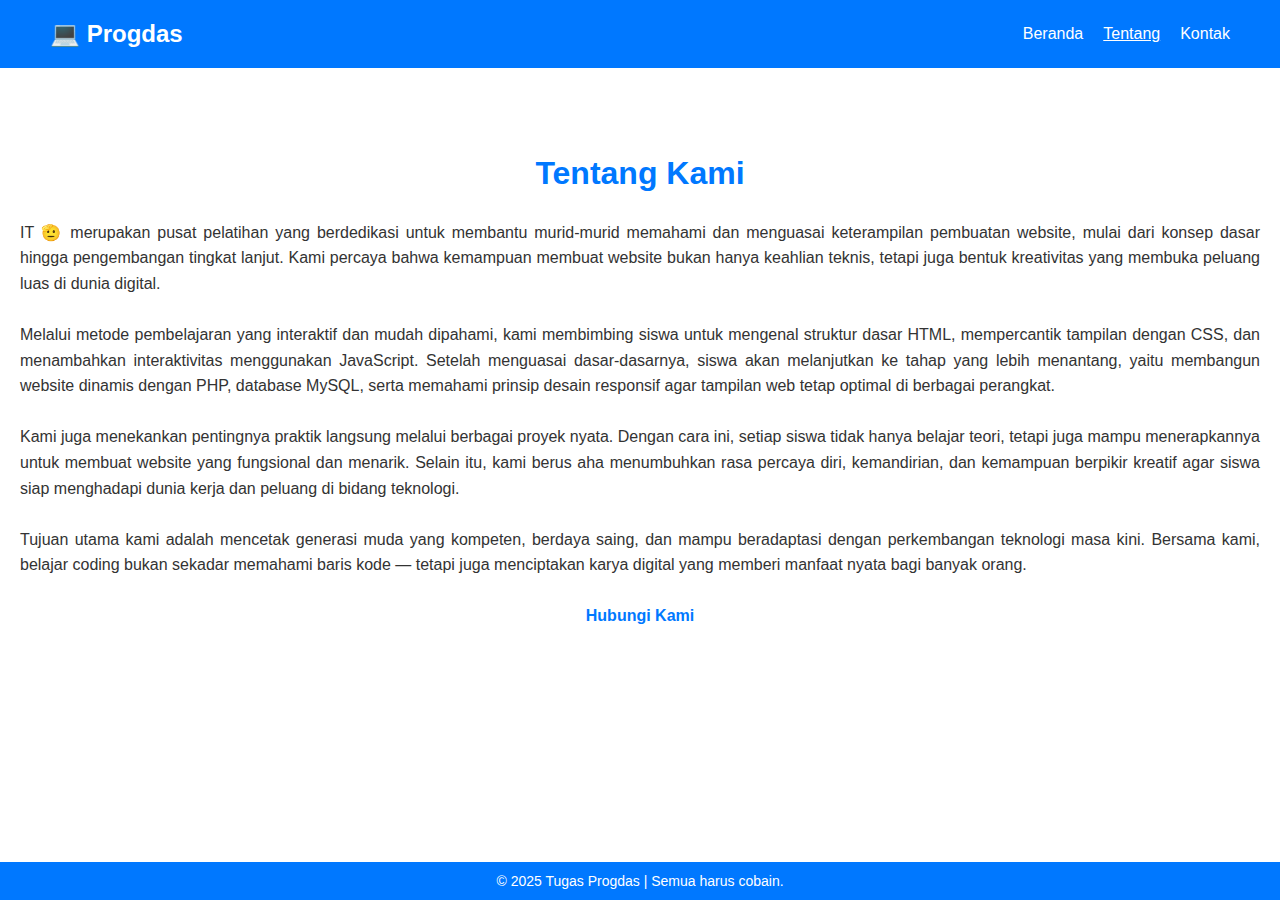
<file: About.HTML>
<!DOCTYPE html>
<html lang="id">
<head>
    <meta charset="UTF-8">
    <meta name="viewport" content="width=device-width, initial-scale=1.0">
    <title>Tentang Kami 💻 Progdas</title>
    <link rel="stylesheet" href="Progdas.css">
    <link rel="icon" type="image/x-icon" href="About.png">
</head>
<body>
    <header>
        <nav class="navbar">
            <div class="logo">💻 Progdas</div>
            <ul class="nav-links">
                <li><a href="Beranda.html">Beranda</a></li>
                <li><a href="About.html" class="active">Tentang</a></li>
                <li><a href="Contact.html">Kontak</a></li>
            </ul>
        </nav>
    </header>

    <section class="about-page">
        <h1>Tentang Kami</h1>

        <div style="text-align: justify;">
        <p>IT 🫡 merupakan pusat pelatihan yang berdedikasi untuk membantu murid-murid memahami dan menguasai keterampilan pembuatan website, mulai dari konsep dasar hingga pengembangan tingkat lanjut. Kami percaya bahwa kemampuan membuat website bukan hanya keahlian teknis, tetapi juga bentuk kreativitas yang membuka peluang luas di dunia digital.</p>
        
        <br>

        <p>Melalui metode pembelajaran yang interaktif dan mudah dipahami, kami membimbing siswa untuk mengenal struktur dasar HTML, mempercantik tampilan dengan CSS, dan menambahkan interaktivitas menggunakan JavaScript. Setelah menguasai dasar-dasarnya, siswa akan melanjutkan ke tahap yang lebih menantang, yaitu membangun website dinamis dengan PHP, database MySQL, serta memahami prinsip desain responsif agar tampilan web tetap optimal di berbagai perangkat.</p>

        <br>

        <p>Kami juga menekankan pentingnya praktik langsung melalui berbagai proyek nyata. Dengan cara ini, setiap siswa tidak hanya belajar teori, tetapi juga mampu menerapkannya untuk membuat website yang fungsional dan menarik. Selain itu, kami berus   aha menumbuhkan rasa percaya diri, kemandirian, dan kemampuan berpikir kreatif agar siswa siap menghadapi dunia kerja dan peluang di bidang teknologi.</p>
        
        <br>

        <p>Tujuan utama kami adalah mencetak generasi muda yang kompeten, berdaya saing, dan mampu beradaptasi dengan perkembangan teknologi masa kini. Bersama kami, belajar coding bukan sekadar memahami baris kode — tetapi juga menciptakan karya digital yang memberi manfaat nyata bagi banyak orang.</p>
        <br>
        </div>

        <a href="contact.html" class="btn">Hubungi Kami</a>
    </section>

    <footer>
        <p>&copy; 2025 Tugas Progdas | Semua harus cobain.</p>
    </footer>

    <script src="script.js"></script>
</body>
</html>
</file>
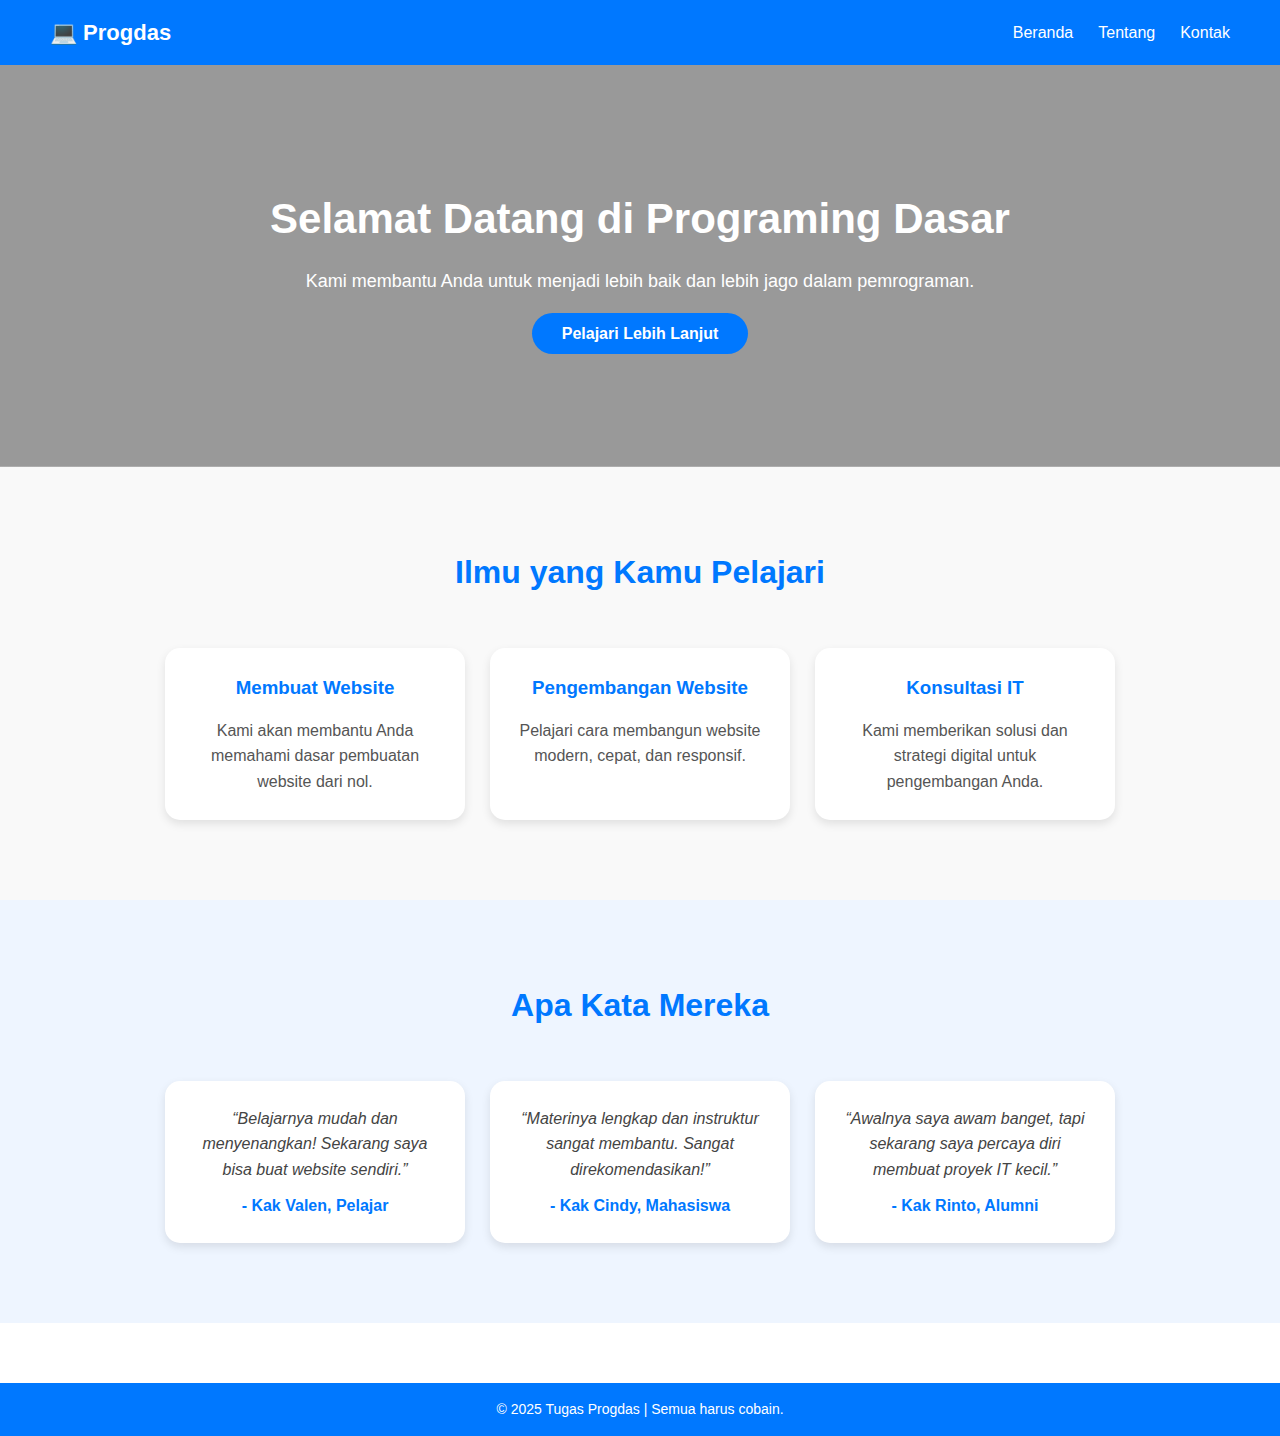
<file: Beranda.html>
<!DOCTYPE html>
<html lang="id">
<head>
    <meta charset="UTF-8">
    <meta name="viewport" content="width=device-width, initial-scale=1.0">
    <title>Beranda 💻 Progdas</title>
    <link rel="stylesheet" href="Beranda.css">
    <link rel="icon" type="x-icon" href="Home.png">
</head>
<body>
    <!-- Navbar -->
    <nav class="navbar">
        <div class="logo">💻 Progdas</div>
        <ul class="nav-links">
            <li><a href="Beranda.html">Beranda</a></li>
            <li><a href="About.HTML">Tentang</a></li>
            <li><a href="Contact.HTML">Kontak</a></li>
        </ul>
    </nav>

    <!-- Hero -->
    <section class="hero">
        <h1>Selamat Datang di Programing Dasar</h1>
        <p>Kami membantu Anda untuk menjadi lebih baik dan lebih jago dalam pemrograman.</p>
        <a href="#testimoni" class="btn">Pelajari Lebih Lanjut</a>  
    </section>

    <!-- Layanan -->
    <section id="layanan" class="layanan">
        <h2>Ilmu yang Kamu Pelajari</h2>
        <div class="layanan-container">
            <div class="card">
                <h3>Membuat Website</h3>
                <p>Kami akan membantu Anda memahami dasar pembuatan website dari nol.</p>
            </div>
            <div class="card">
                <h3>Pengembangan Website</h3>
                <p>Pelajari cara membangun website modern, cepat, dan responsif.</p>
            </div>
            <div class="card">
                <h3>Konsultasi IT</h3>
                <p>Kami memberikan solusi dan strategi digital untuk pengembangan Anda.</p>
            </div>
        </div>
    </section>

    <!-- Testimoni -->
    <section id="testimoni" class="testimoni">
        <h2>Apa Kata Mereka</h2>
        <div class="testi-container">
            <div class="testi-card">
                <p>“Belajarnya mudah dan menyenangkan! Sekarang saya bisa buat website sendiri.”</p>
                <h4>- Kak Valen, Pelajar</h4>
            </div>
            <div class="testi-card">
                <p>“Materinya lengkap dan instruktur sangat membantu. Sangat direkomendasikan!”</p>
                <h4>- Kak Cindy, Mahasiswa</h4>
            </div>
            <div class="testi-card">
                <p>“Awalnya saya awam banget, tapi sekarang saya percaya diri membuat proyek IT kecil.”</p>
                <h4>- Kak Rinto, Alumni</h4>
            </div>
        </div>
    </section>

    <!-- Footer -->         
    <footer>
        <p>&copy; 2025 Tugas Progdas | Semua harus cobain.</p>
    </footer>

    <script src="script.js"></script>
</body>
</html>
</file>
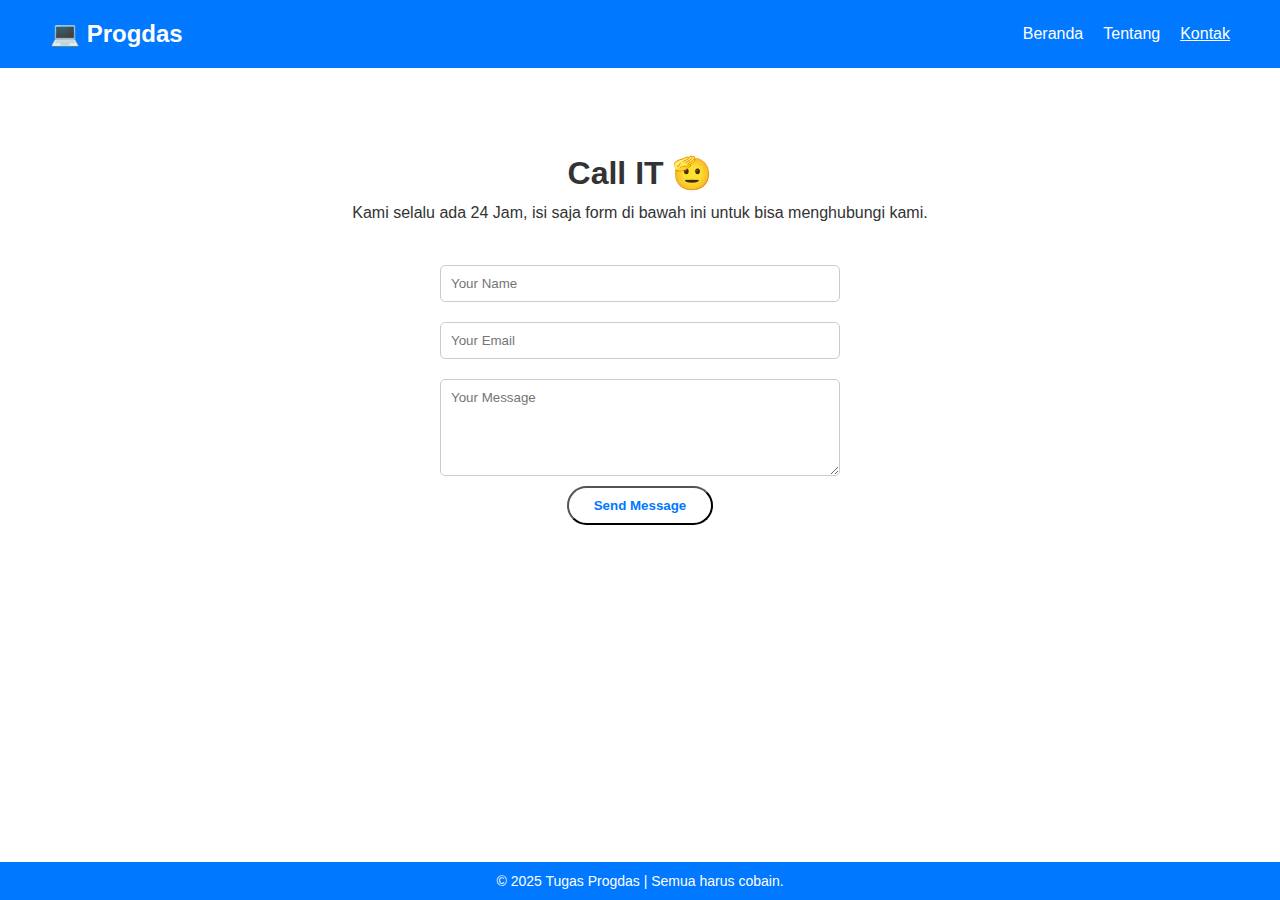
<file: Contact.HTML>
<!DOCTYPE html>
<html lang="id">
<head>
    <meta charset="UTF-8">
    <meta name="viewport" content="width=device-width, initial-scale=1.0">
    <title>Kontak 💻 Progdas</title>
    <link rel="stylesheet" href="Progdas.css">
    <link rel="icon" type="image/x-icon" href="Contact.png">
</head>
<body>
    <header>
        <nav class="navbar">
            <div class="logo">💻 Progdas</div>
            <ul class="nav-links">
                <li><a href="index.html">Beranda</a></li>
                <li><a href="About.HTML">Tentang</a></li>
                <li><a href="Contact.HTML" class="active">Kontak</a></li>
            </ul>
        </nav>
    </header>

    <section class="contact-page">
        <h1>Call IT 🫡</h1>
        <p>Kami selalu ada 24 Jam, isi saja form di bawah ini untuk bisa menghubungi kami.</p>

        <form class="contact-form">
            <input type="text" placeholder="Your Name" required>
            <input type="email" placeholder="Your Email" required>
            <textarea placeholder="Your Message" rows="5" required></textarea>
            <button type="submit" class="btn">Send Message</button>
        </form>
    </section>

    <footer>
       <p>&copy; 2025 Tugas Progdas | Semua harus cobain.</p>
    </footer>

    <script src="script.js"></script>
</body>
</html>
</file>
<file: Progdas.css>
* {
    margin: 0;
    padding: 0;
    box-sizing: border-box;
    font-family: 'Segoe UI', sans-serif;
}

body {
    background: #fff;
    color: #333;
    line-height: 1.6;
}

/* Navbar */
.navbar {
    display: flex;
    justify-content: space-between;
    align-items: center;
    background: #0078ff;
    padding: 15px 50px;
}

.logo {
    color: #fff;
    font-weight: bold;
    font-size: 1.5em;
}

.nav-links {
    list-style: none;
    display: flex;
}

.nav-links li {
    margin-left: 20px;
}

.nav-links a {
    color: #fff;
    text-decoration: none;
    font-weight: 500;
}

.nav-links a:hover,
.nav-links .active {
    text-decoration: underline;
}

/* Hero Section */
.hero {
    text-align: center;
    background: linear-gradient(to right, #0078ff, #00b7ff);
    color: white;
    padding: 80px 20px;
}

.hero h1 {
    font-size: 2.8em;
    margin-bottom: 10px;
}

.hero h2 {
    font-size: 2em;
    margin-bottom: 15px;
    padding: 20px 0;
    margin: 20px 0;
    border-top: 2px solid rgba(255, 255, 255, 0.5);
}

.hero p {
    margin-bottom: 25px;
    font-size: 1.2em;
}

.btn {
    background: white;
    color: #0078ff;
    padding: 10px 25px;
    border-radius: 25px;
    text-decoration: none;
    font-weight: bold;
}

.btn:hover {
    background: #f2f2f2;
}

/* Features Section (Layanan Kami) */
.features {
    text-align: center;
    padding: 30px 20px 60px; /* lebih dekat ke atas dan beri ruang bawah */
    margin-top: -40px; /* tarik sedikit ke atas agar menempel dengan hero */
}

.features h2 {
    color: #0078ff;
    margin-bottom: 50px;
    padding: 30px 0;
}

.feature-container {
    display: flex;
    flex-wrap: wrap;
    justify-content: center;
    gap: 45px;
}

.feature-card {
    background: #f9f9f9;
    width: 280px;
    border-radius: 10px;
    padding: 10px;
    box-shadow: 0 2px 6px rgba(0,0,0,0.1);
}

.feature-card h3 {
    color: #0078ff;
    margin-bottom: 10px;
}

/* About Page */
.about-page {
    text-align: center;
    padding: 80px 20px;
    margin: auto;
}

.about-page h1 {
    color: #0078ff;
    margin-bottom: 20px;
}

.about-page .btn {
    margin-top: 25px;
}

.about {
  font-family: 'Times New Roman', Times, serif;
  font-size: 18px;
  line-height: 1.8;
  color: #333;
  text-align: justify;
}


/* Contact Page */
.contact-page {
    text-align: center;
    padding: 80px 20px;
}

.contact-form {
    display: flex;
    flex-direction: column;
    align-items: center;
    margin-top: 30px;
}

.contact-form input,
.contact-form textarea {
    width: 90%;
    max-width: 400px;
    margin: 10px 0;
    padding: 10px;
    border: 1px solid #ccc;
    border-radius: 5px;
}

/* Footer */
footer {
    background: #0078ff;
    color: #fff;
    text-align: center;
    padding: 8px 0; /* kecil dan rapi */
    font-size: 14px;
    position: fixed;
    bottom: 0;
    left: 0;
    width: 100%;
}

main {
    margin-bottom: 60px; /* beri ruang agar footer tidak menimpa konten */
}
</file>
<file: Beranda.css>
/* === Reset dasar === */
* {
    margin: 0;
    padding: 0;
    box-sizing: border-box;
    font-family: 'Segoe UI', sans-serif;
}

/* === Warna dasar & layout umum === */
body {
    background-color: #ffffff;
    color: #333;
    line-height: 1.6;
}

/* === Navbar === */
.navbar {
    display: flex;
    justify-content: space-between;
    align-items: center;
    background: #0078ff;
    padding: 15px 50px;
    position: sticky;
    top: 0;
    z-index: 1000;
}

.navbar .logo {
    color: #fff;
    font-size: 22px;
    font-weight: bold;
}

.nav-links {
    list-style: none;
    display: flex;
    gap: 25px;
}

.nav-links li a {
    color: #fff;
    text-decoration: none;
    font-weight: 500;
    transition: 0.3s;
}

.nav-links li a:hover {
    text-decoration: underline;
}

/* === Hero Section === */
.hero {
    background: linear-gradient(rgba(0,0,0,0.4), rgba(0,0,0,0.4)),
                url('https://images.unsplash.com/photo-1556761175-4b46a572b786?auto=format&fit=crop&w=1600&q=80');
    background-size: cover;
    background-position: center;
    color: white;
    text-align: center;
    padding: 120px 20px;
}

.hero h1 {
    font-size: 42px;
    margin-bottom: 15px;
}

.hero p {
    font-size: 18px;
    margin-bottom: 25px;
}

.hero .btn {
    background-color: #0078ff;
    color: white;
    padding: 12px 30px;
    text-decoration: none;
    font-weight: 600;
    border-radius: 25px;
    transition: 0.3s;
}

.hero .btn:hover {
    background-color: #005fcc;
}

/* === Layanan Section === */
.layanan {
    padding: 80px 60px;
    background: #f9f9f9;
    text-align: center;
}

.layanan h2 {
    font-size: 32px;
    color: #0078ff;
    margin-bottom: 50px;
}

.layanan-container {
    display: flex;
    justify-content: center;
    gap: 25px;
    flex-wrap: wrap;
}

.card {
    background: white;
    width: 300px;
    padding: 25px;
    border-radius: 15px;
    box-shadow: 0 4px 10px rgba(0,0,0,0.1);
    transition: 0.3s;
}

.card:hover {
    transform: translateY(-8px);
}

.card h3 {
    color: #0078ff;
    margin-bottom: 15px;
}

.card p {
    color: #555;
}

/* === Testimoni Section === */
.testimoni {
    background: #eef5ff;
    padding: 80px 60px;
    text-align: center;
}

.testimoni h2 {
    font-size: 32px;
    color: #0078ff;
    margin-bottom: 50px;
}

.testi-container {
    display: flex;
    justify-content: center;
    gap: 25px;
    flex-wrap: wrap;
}

.testi-card {
    background: white;
    width: 300px;
    padding: 25px;
    border-radius: 15px;
    box-shadow: 0 4px 10px rgba(0,0,0,0.1);
}

.testi-card p {
    font-style: italic;
    margin-bottom: 10px;
    color: #444;
}

.testi-card h4 {
    color: #0078ff;
}

/* === Footer === */
footer {
    background: #0078ff;
    color: white;
    text-align: center;
    padding: 15px 0;
    margin-top: 60px;
    font-size: 14px;
}
</file>
